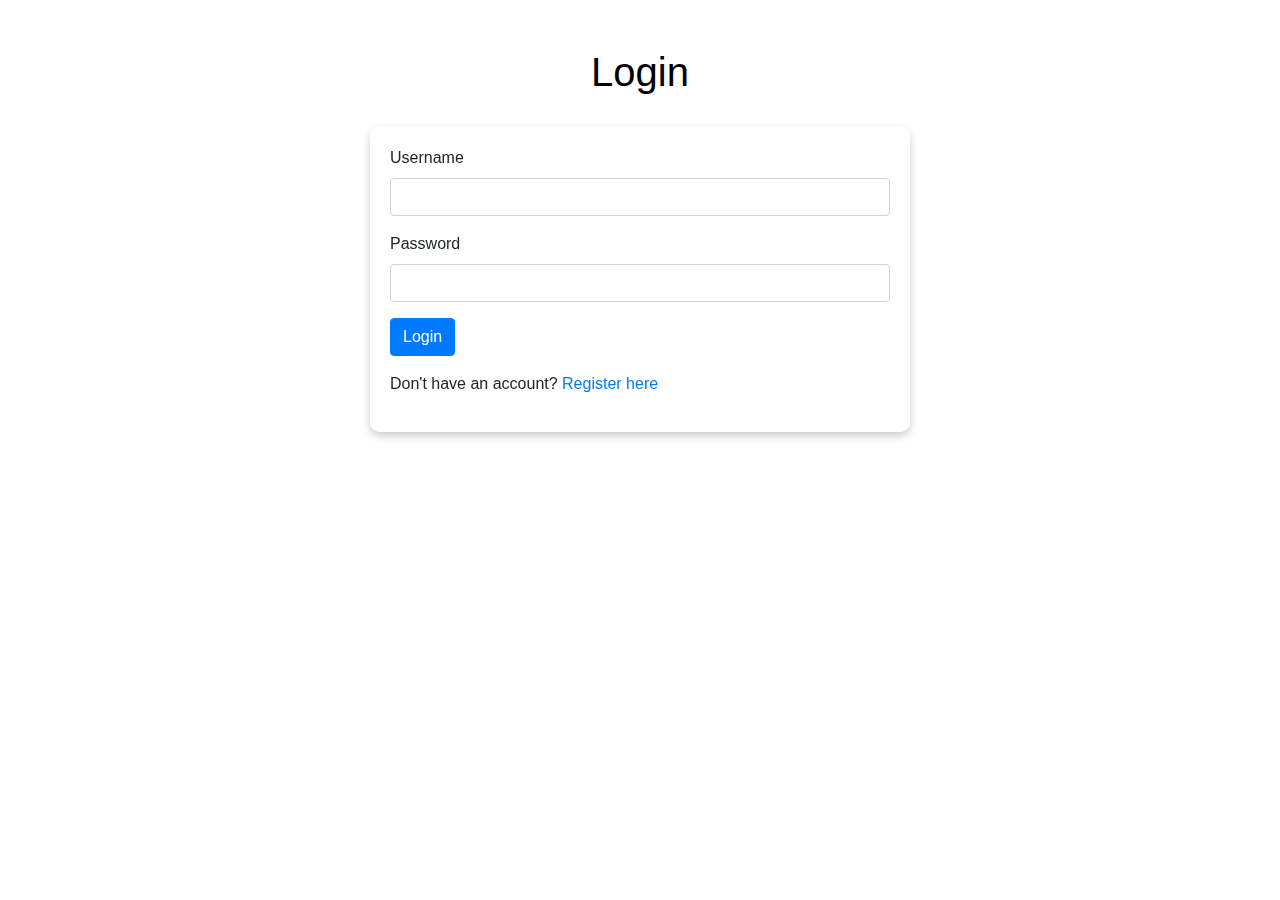
<file: templates/login.html>
<!DOCTYPE html>
<html lang="en">
<head>
    <meta charset="UTF-8">
    <meta name="viewport" content="width=device-width, initial-scale=1.0">
    <title>Login - Recipe Recommendation System</title>
    <link rel="stylesheet" href="https://maxcdn.bootstrapcdn.com/bootstrap/4.0.0/css/bootstrap.min.css">
    <style>
        body {
            background-image: url('https://img.freepik.com/free-vector/fruit-vegetables-background-design_23-2148507118.jpg?size=626&ext=jpg&ga=GA1.1.1548078206.1725893974&semt=ais_hybrid');
            background-size: cover;
            background-position: center;
            background-repeat: no-repeat;
            height: 100%;
        }
        .form-container {
            background: rgba(255, 255, 255, 0.8);
            backdrop-filter: blur(10px);
            box-shadow: 0 4px 8px rgba(0, 0, 0, 0.2);
            padding: 20px;
            border-radius: 10px;
            margin-bottom: 30px;
        }
        .header-title {
            color: #000;
            text-shadow: 2px 2px 4px rgba(255, 255, 255, 0.8);
            margin-bottom: 30px;
        }
    </style>
</head>
<body>
    <div class="container">
        <h1 class="mt-5 text-center header-title">Login</h1>
        <div class="row justify-content-center">
            <div class="col-md-6">
                <div class="form-container">
                    <form method="post">
                        <div class="form-group">
                            <label for="username">Username</label>
                            <input type="text" class="form-control" id="username" name="username" required>
                        </div>
                        <div class="form-group">
                            <label for="password">Password</label>
                            <input type="password" class="form-control" id="password" name="password" required>
                        </div>
                        <button type="submit" class="btn btn-primary">Login</button>
                        <p class="mt-3">Don't have an account? <a href="{{ url_for('register') }}">Register here</a></p>
                    </form>
                </div>
            </div>
        </div>
    </div>

    <script src="https://code.jquery.com/jquery-3.2.1.slim.min.js"></script>
    <script src="https://cdnjs.cloudflare.com/ajax/libs/popper.js/1.11.0/umd/popper.min.js"></script>
    <script src="https://maxcdn.bootstrapcdn.com/bootstrap/4.0.0/js/bootstrap.min.js"></script>
</body>
</html>
</file>
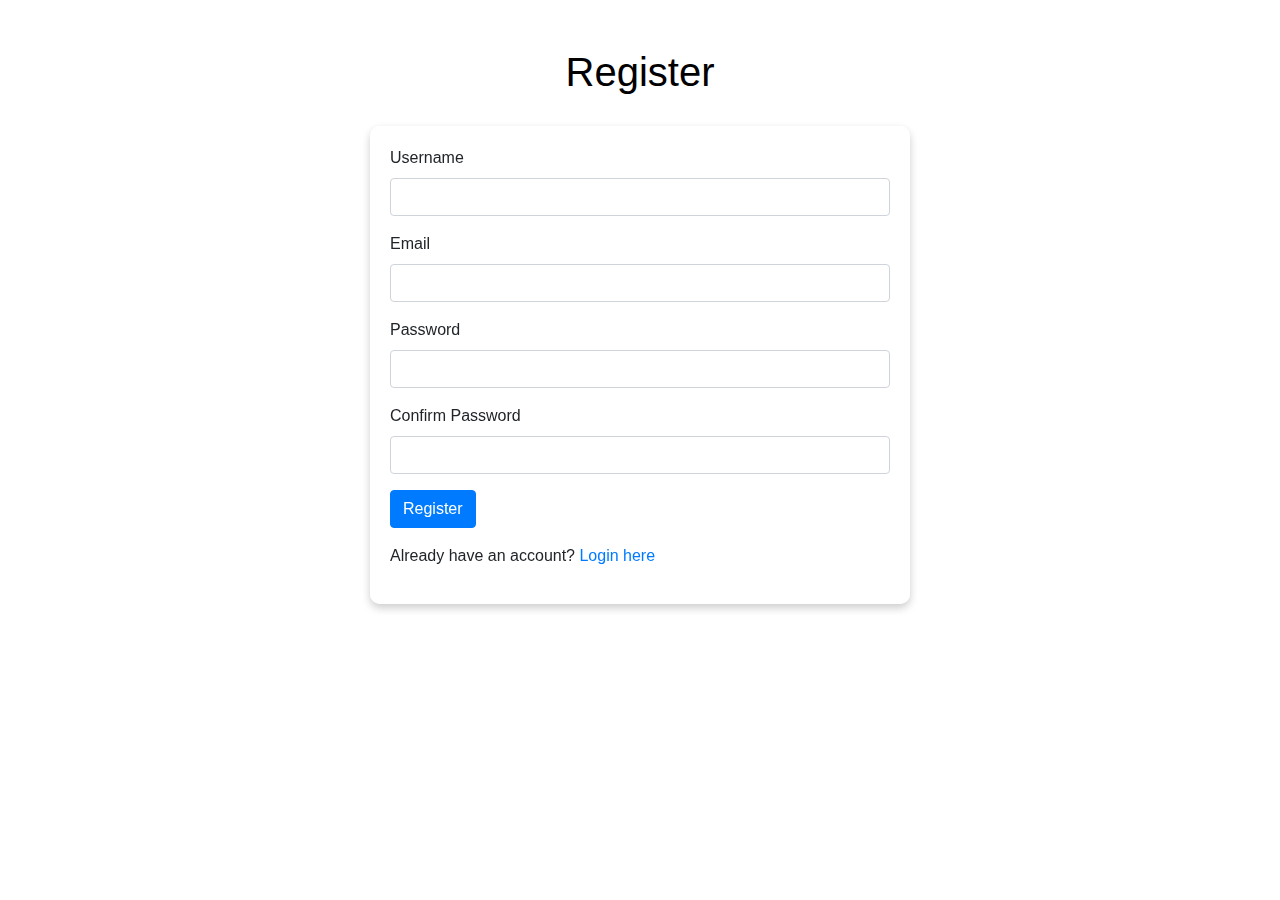
<file: templates/register.html>
<!DOCTYPE html>
<html lang="en">
<head>
    <meta charset="UTF-8">
    <meta name="viewport" content="width=device-width, initial-scale=1.0">
    <title>Register - Recipe Recommendation System</title>
    <link rel="stylesheet" href="https://maxcdn.bootstrapcdn.com/bootstrap/4.0.0/css/bootstrap.min.css">
    <style>
        body {
            background-image: url('https://img.freepik.com/free-vector/fruit-vegetables-background-design_23-2148507118.jpg?size=626&ext=jpg&ga=GA1.1.1548078206.1725893974&semt=ais_hybrid');
            background-size: cover;
            background-position: center;
            background-repeat: no-repeat;
            height: 100%;
        }
        .form-container {
            background: rgba(255, 255, 255, 0.8);
            backdrop-filter: blur(10px);
            box-shadow: 0 4px 8px rgba(0, 0, 0, 0.2);
            padding: 20px;
            border-radius: 10px;
            margin-bottom: 30px;
        }
        .header-title {
            color: #000;
            text-shadow: 2px 2px 4px rgba(255, 255, 255, 0.8);
            margin-bottom: 30px;
        }
    </style>
</head>
<body>
    <div class="container">
        <h1 class="mt-5 text-center header-title">Register</h1>
        <div class="row justify-content-center">
            <div class="col-md-6">
                <div class="form-container">
                    <form method="post">
                        <div class="form-group">
                            <label for="username">Username</label>
                            <input type="text" class="form-control" id="username" name="username" required>
                        </div>
                        <div class="form-group">
                            <label for="email">Email</label>
                            <input type="email" class="form-control" id="email" name="email" required>
                        </div>
                        <div class="form-group">
                            <label for="password">Password</label>
                            <input type="password" class="form-control" id="password" name="password" required>
                        </div>
                        <div class="form-group">
                            <label for="confirm_password">Confirm Password</label>
                            <input type="password" class="form-control" id="confirm_password" name="confirm_password" required>
                        </div>
                        <button type="submit" class="btn btn-primary">Register</button>
                        <p class="mt-3">Already have an account? <a href="{{ url_for('login') }}">Login here</a></p>
                    </form>
                </div>
            </div>
        </div>
    </div>

    <script src="https://code.jquery.com/jquery-3.2.1.slim.min.js"></script>
    <script src="https://cdnjs.cloudflare.com/ajax/libs/popper.js/1.11.0/umd/popper.min.js"></script>
    <script src="https://maxcdn.bootstrapcdn.com/bootstrap/4.0.0/js/bootstrap.min.js"></script>
</body>
</html>
</file>
